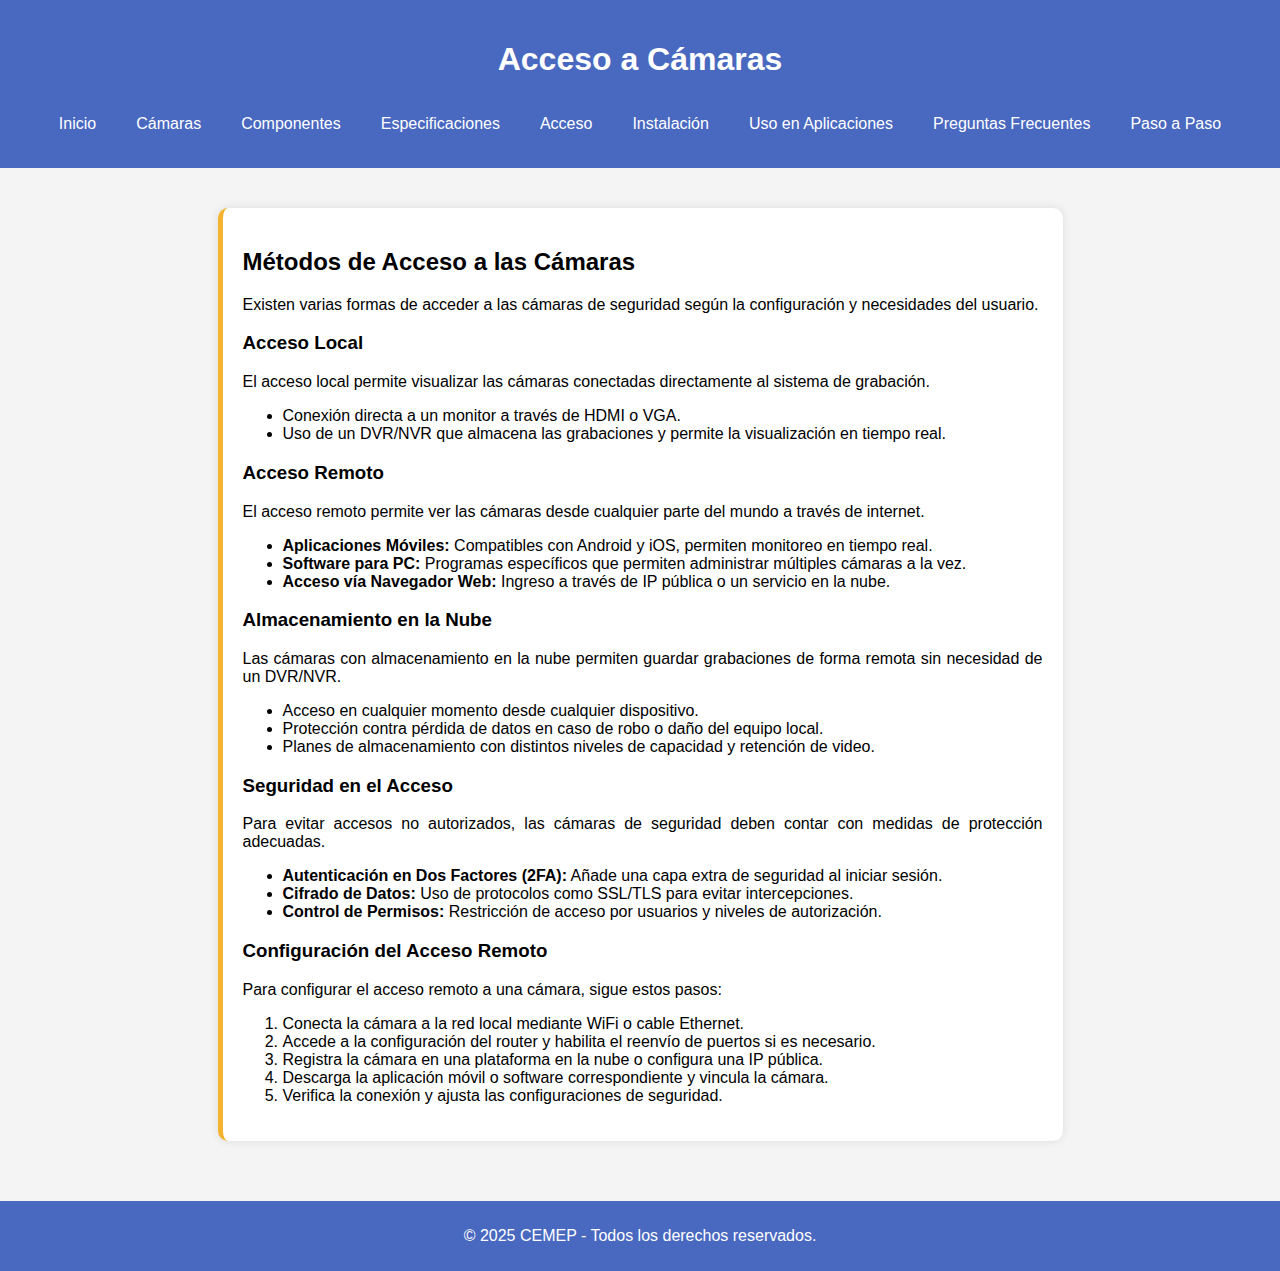
<file: Interfacez/acceso.html>
<!DOCTYPE html>
<html lang="es">
<head>
    <meta charset="UTF-8">
    <meta name="viewport" content="width=device-width, initial-scale=1.0">
    <title>Acceso a Cámaras</title>
    <link rel="stylesheet" href="../estilos/style.css">
    <link rel="stylesheet" href="../estilos/style3.css">
    <script defer src="../script.js"></script>
    <script defer src="../script2.js"></script>
    <link rel="icon" href="https://espamarinilla.gov.co/wp-content/uploads/2020/10/favicon-2020.png" type="image/png">
</head>
<body>
    <header>
        <h1>Acceso a Cámaras</h1>
        <nav>
            <ul>
                <li><a href="../index.html">Inicio</a></li>
                <li><a href="./camaras.html">Cámaras</a></li>
                <li><a href="./componentes.html">Componentes</a></li>
                <li><a href="./especificaciones.html">Especificaciones</a></li>
                <li><a href="./acceso.html">Acceso</a></li>
                <li><a href="./instalacion.html">Instalación</a></li>
                <li><a href="./aplicaciones.html">Uso en Aplicaciones</a></li>
                <li><a href="./faq.html">Preguntas Frecuentes</a></li>
                <li><a href="./paso_a_paso.html">Paso a Paso</a></li>
            </ul>
        </nav>
    </header>
    <main>
        <section class="card">
            <h2>Métodos de Acceso a las Cámaras</h2>
            <p>Existen varias formas de acceder a las cámaras de seguridad según la configuración y necesidades del usuario.</p>
            
            <h3>Acceso Local</h3>
            <p>El acceso local permite visualizar las cámaras conectadas directamente al sistema de grabación.</p>
            <ul>
                <li>Conexión directa a un monitor a través de HDMI o VGA.</li>
                <li>Uso de un DVR/NVR que almacena las grabaciones y permite la visualización en tiempo real.</li>
            </ul>
            
            <h3>Acceso Remoto</h3>
            <p>El acceso remoto permite ver las cámaras desde cualquier parte del mundo a través de internet.</p>
            <ul>
                <li><strong>Aplicaciones Móviles:</strong> Compatibles con Android y iOS, permiten monitoreo en tiempo real.</li>
                <li><strong>Software para PC:</strong> Programas específicos que permiten administrar múltiples cámaras a la vez.</li>
                <li><strong>Acceso vía Navegador Web:</strong> Ingreso a través de IP pública o un servicio en la nube.</li>
            </ul>
            
            <h3>Almacenamiento en la Nube</h3>
            <p>Las cámaras con almacenamiento en la nube permiten guardar grabaciones de forma remota sin necesidad de un DVR/NVR.</p>
            <ul>
                <li>Acceso en cualquier momento desde cualquier dispositivo.</li>
                <li>Protección contra pérdida de datos en caso de robo o daño del equipo local.</li>
                <li>Planes de almacenamiento con distintos niveles de capacidad y retención de video.</li>
            </ul>
            
            <h3>Seguridad en el Acceso</h3>
            <p>Para evitar accesos no autorizados, las cámaras de seguridad deben contar con medidas de protección adecuadas.</p>
            <ul>
                <li><strong>Autenticación en Dos Factores (2FA):</strong> Añade una capa extra de seguridad al iniciar sesión.</li>
                <li><strong>Cifrado de Datos:</strong> Uso de protocolos como SSL/TLS para evitar intercepciones.</li>
                <li><strong>Control de Permisos:</strong> Restricción de acceso por usuarios y niveles de autorización.</li>
            </ul>
            
            <h3>Configuración del Acceso Remoto</h3>
            <p>Para configurar el acceso remoto a una cámara, sigue estos pasos:</p>
            <ol>
                <li>Conecta la cámara a la red local mediante WiFi o cable Ethernet.</li>
                <li>Accede a la configuración del router y habilita el reenvío de puertos si es necesario.</li>
                <li>Registra la cámara en una plataforma en la nube o configura una IP pública.</li>
                <li>Descarga la aplicación móvil o software correspondiente y vincula la cámara.</li>
                <li>Verifica la conexión y ajusta las configuraciones de seguridad.</li>
            </ol>
        </section>
    </main>
     <!-- Sección especial para móviles -->
     <section class="mobile-section">
        ¡Bienvenido a nuestra versión móvil! Explora fácilmente todas las secciones con nuestro menú optimizado.
    </section>
    
    <!-- Botón "Volver arriba" -->
    <button class="back-to-top" onclick="scrollToTop()">⬆</button>
</main>

<footer>
    <p>&copy; 2025 CEMEP - Todos los derechos reservados.</p>
</footer>

<script>
    function scrollToTop() {
        window.scrollTo({ top: 0, behavior: 'smooth' });
    }
</script>
</body>
</html>
</file>
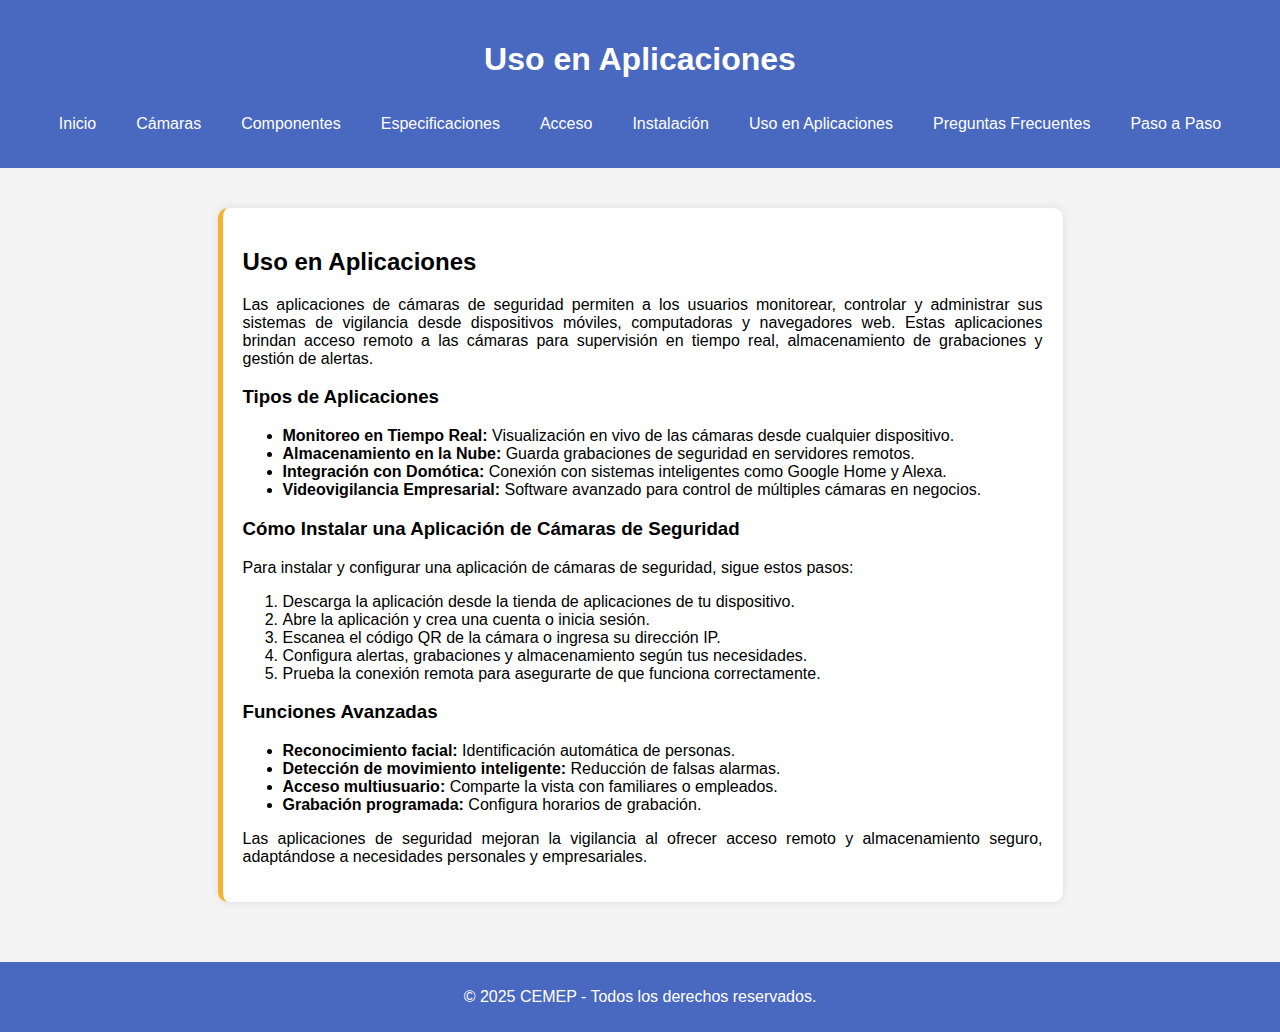
<file: Interfacez/aplicaciones.html>
<!DOCTYPE html>
<html lang="es">
<head>
    <meta charset="UTF-8">
    <meta name="viewport" content="width=device-width, initial-scale=1.0">
    <title>Uso en Aplicaciones</title>
    <link rel="stylesheet" href="../estilos/style.css">
    <link rel="stylesheet" href="../estilos/style3.css">
    <script defer src="../script.js"></script>
    <link rel="icon" href="https://espamarinilla.gov.co/wp-content/uploads/2020/10/favicon-2020.png" type="image/png">
</head>
<body>
    <header>
        <h1>Uso en Aplicaciones</h1>
        <nav>
            <ul>
                <li><a href="../index.html">Inicio</a></li>
                <li><a href="./camaras.html">Cámaras</a></li>
                <li><a href="./componentes.html">Componentes</a></li>
                <li><a href="./especificaciones.html">Especificaciones</a></li>
                <li><a href="./acceso.html">Acceso</a></li>
                <li><a href="./instalacion.html">Instalación</a></li>
                <li><a href="./aplicaciones.html">Uso en Aplicaciones</a></li>
                <li><a href="./faq.html">Preguntas Frecuentes</a></li>
                <li><a href="./paso_a_paso.html">Paso a Paso</a></li>
            </ul>
        </nav>
    </header>
    <main>
        <section class="card">
            <h2>Uso en Aplicaciones</h2>
            <p>Las aplicaciones de cámaras de seguridad permiten a los usuarios monitorear, controlar y administrar sus sistemas de vigilancia desde dispositivos móviles, computadoras y navegadores web. Estas aplicaciones brindan acceso remoto a las cámaras para supervisión en tiempo real, almacenamiento de grabaciones y gestión de alertas.</p>
            
            <h3>Tipos de Aplicaciones</h3>
            <ul>
                <li><strong>Monitoreo en Tiempo Real:</strong> Visualización en vivo de las cámaras desde cualquier dispositivo.</li>
                <li><strong>Almacenamiento en la Nube:</strong> Guarda grabaciones de seguridad en servidores remotos.</li>
                <li><strong>Integración con Domótica:</strong> Conexión con sistemas inteligentes como Google Home y Alexa.</li>
                <li><strong>Videovigilancia Empresarial:</strong> Software avanzado para control de múltiples cámaras en negocios.</li>
            </ul>
            
            <h3>Cómo Instalar una Aplicación de Cámaras de Seguridad</h3>
            <p>Para instalar y configurar una aplicación de cámaras de seguridad, sigue estos pasos:</p>
            <ol>
                <li>Descarga la aplicación desde la tienda de aplicaciones de tu dispositivo.</li>
                <li>Abre la aplicación y crea una cuenta o inicia sesión.</li>
                <li>Escanea el código QR de la cámara o ingresa su dirección IP.</li>
                <li>Configura alertas, grabaciones y almacenamiento según tus necesidades.</li>
                <li>Prueba la conexión remota para asegurarte de que funciona correctamente.</li>
            </ol>
            
            <h3>Funciones Avanzadas</h3>
            <ul>
                <li><strong>Reconocimiento facial:</strong> Identificación automática de personas.</li>
                <li><strong>Detección de movimiento inteligente:</strong> Reducción de falsas alarmas.</li>
                <li><strong>Acceso multiusuario:</strong> Comparte la vista con familiares o empleados.</li>
                <li><strong>Grabación programada:</strong> Configura horarios de grabación.</li>
            </ul>
            
            <p>Las aplicaciones de seguridad mejoran la vigilancia al ofrecer acceso remoto y almacenamiento seguro, adaptándose a necesidades personales y empresariales.</p>
        </section>
    </main>
    <!-- Sección especial para móviles -->
    <section class="mobile-section">
        ¡Bienvenido a nuestra versión móvil! Explora fácilmente todas las secciones con nuestro menú optimizado.
    </section>
    
    <!-- Botón "Volver arriba" -->
    <button class="back-to-top" onclick="scrollToTop()">⬆</button>
</body>
<footer>
    <p>&copy; 2025 CEMEP - Todos los derechos reservados.</p>
</footer>

<script>
    function scrollToTop() {
        window.scrollTo({ top: 0, behavior: 'smooth' });
    }
</script>
</html>
</file>
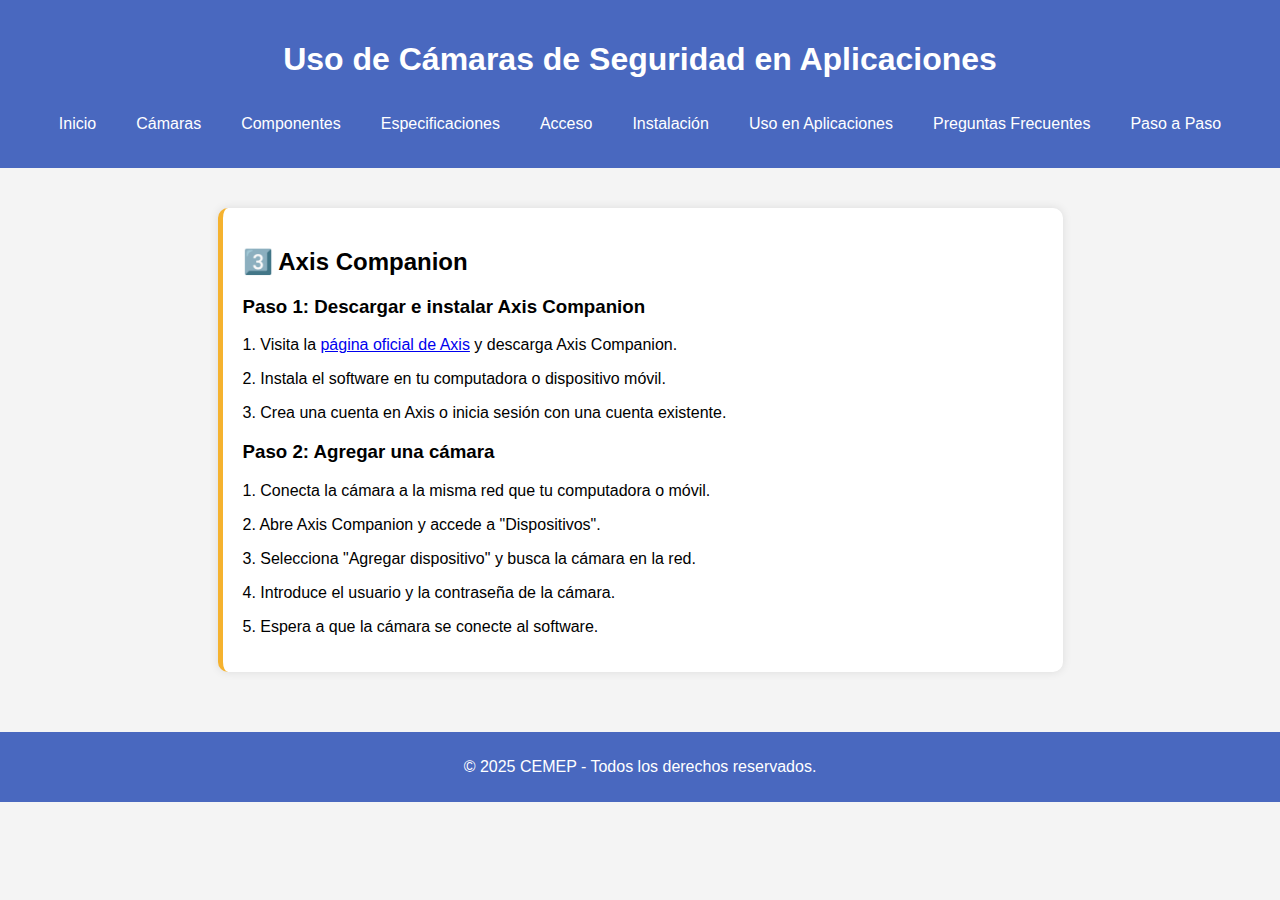
<file: Interfacez/AXIS-companion.html>
<!DOCTYPE html>
<html lang="es">
<head>
    <meta charset="UTF-8">
    <meta name="viewport" content="width=device-width, initial-scale=1.0">
    <title>AXIS-companion</title>
    <link rel="stylesheet" href="../estilos/style.css">
    <link rel="stylesheet" href="../estilos/style3.css">
    <script defer src="../script.js"></script>
    <link rel="icon" href="https://espamarinilla.gov.co/wp-content/uploads/2020/10/favicon-2020.png" type="image/png">
</head>
<body>

    <header>
        <h1>Uso de Cámaras de Seguridad en Aplicaciones</h1>
        <nav>
            <ul>
                <li><a href="../index.html">Inicio</a></li>
                <li><a href="./camaras.html">Cámaras</a></li>
                <li><a href="./componentes.html">Componentes</a></li>
                <li><a href="./especificaciones.html">Especificaciones</a></li>
                <li><a href="./acceso.html">Acceso</a></li>
                <li><a href="./instalacion.html">Instalación</a></li>
                <li><a href="./aplicaciones.html">Uso en Aplicaciones</a></li>
                <li><a href="./faq.html">Preguntas Frecuentes</a></li>
                <li><a href="./paso_a_paso.html">Paso a Paso</a></li>
            </ul>
        </nav>
    </header> 
    
    <main>
        <div class="card">
            <section>
                <h2>3️⃣ Axis Companion</h2>
                <div class="step">
                    <h3>Paso 1: Descargar e instalar Axis Companion</h3>
                    <p>1. Visita la <a href="https://www.axis.com/">página oficial de Axis</a> y descarga Axis Companion.</p>
                    <p>2. Instala el software en tu computadora o dispositivo móvil.</p>
                    <p>3. Crea una cuenta en Axis o inicia sesión con una cuenta existente.</p>
                </div>
                <div class="step">
                    <h3>Paso 2: Agregar una cámara</h3>
                    <p>1. Conecta la cámara a la misma red que tu computadora o móvil.</p>
                    <p>2. Abre Axis Companion y accede a "Dispositivos".</p>
                    <p>3. Selecciona "Agregar dispositivo" y busca la cámara en la red.</p>
                    <p>4. Introduce el usuario y la contraseña de la cámara.</p>
                    <p>5. Espera a que la cámara se conecte al software.</p>
                </div>
        </main> 
    </section>  
     <!-- Sección especial para móviles -->
     <section class="mobile-section">
        📱 ¡Bienvenido a nuestra versión móvil! Explora fácilmente todas las secciones con nuestro menú optimizado.
    </section>
    
    <!-- Botón "Volver arriba" -->
    <button class="back-to-top" onclick="scrollToTop()">⬆</button>
</main>

<footer>
    <p>&copy; 2025 CEMEP - Todos los derechos reservados.</p>
</footer>

<script>
    function scrollToTop() {
        window.scrollTo({ top: 0, behavior: 'smooth' });
    }
</script>
</body>
</html>
</file>
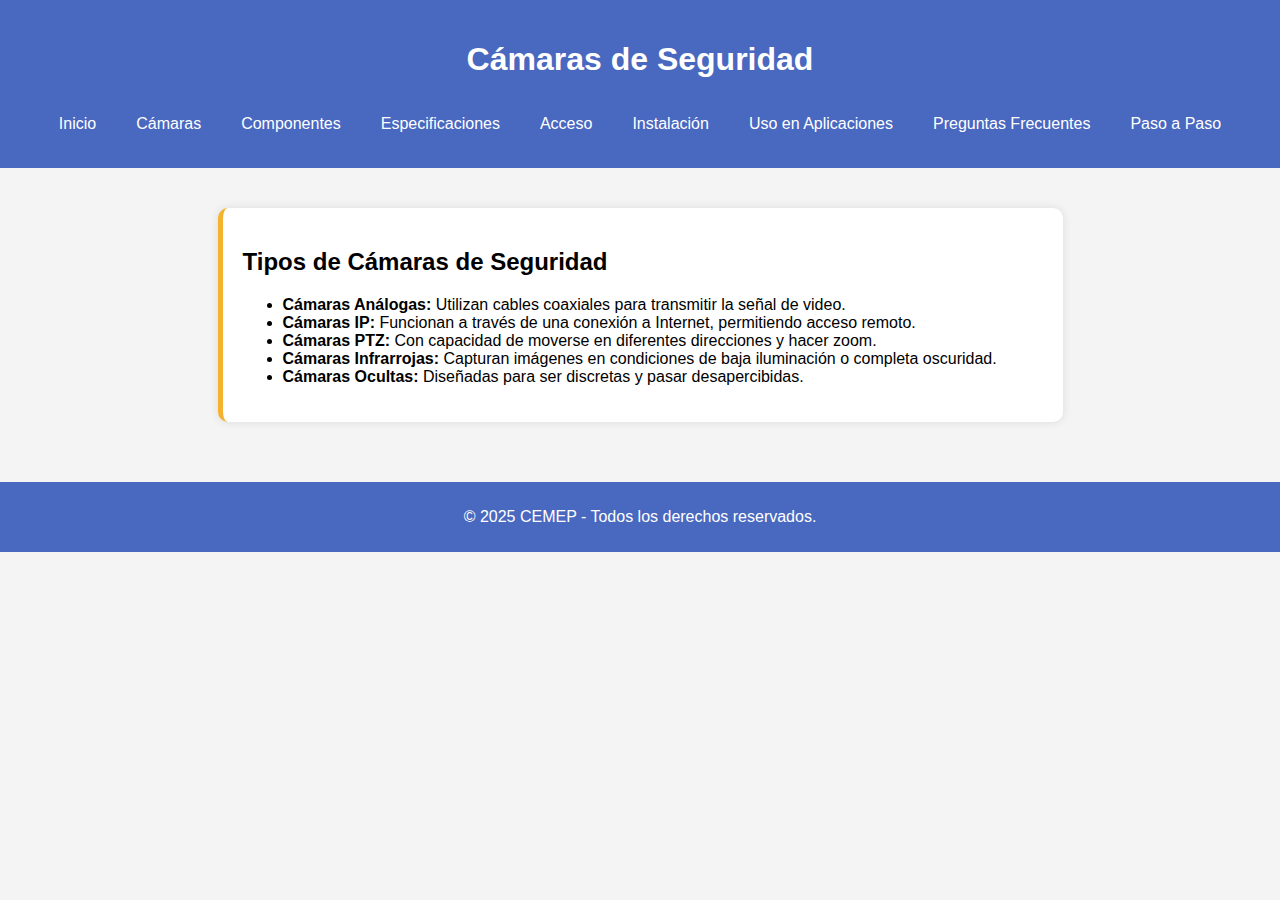
<file: Interfacez/camaras.html>
<!DOCTYPE html>
<html lang="es">
<head>
    <meta charset="UTF-8">
    <meta name="viewport" content="width=device-width, initial-scale=1.0">
    <title>Cámaras de Seguridad</title>
    <link rel="stylesheet" href="../estilos/style.css">
    <link rel="stylesheet" href="../estilos/style3.css">
    <script defer src="../script.js"></script>
    <link rel="icon" href="https://espamarinilla.gov.co/wp-content/uploads/2020/10/favicon-2020.png" type="image/png">
</head>
<body>
    <header>
        <h1>Cámaras de Seguridad</h1>
        <nav>
            <ul>
                <li><a href="../index.html">Inicio</a></li>
                <li><a href="./camaras.html">Cámaras</a></li>
                <li><a href="./componentes.html">Componentes</a></li>
                <li><a href="./especificaciones.html">Especificaciones</a></li>
                <li><a href="./acceso.html">Acceso</a></li>
                <li><a href="./instalacion.html">Instalación</a></li>
                <li><a href="./aplicaciones.html">Uso en Aplicaciones</a></li>
                <li><a href="./faq.html">Preguntas Frecuentes</a></li>
                <li><a href="./paso_a_paso.html">Paso a Paso</a></li>
            </ul>
        </nav>
    </header>
    <main>
        <section class="card">
            <h2>Tipos de Cámaras de Seguridad</h2>
            <ul>
                <li><strong>Cámaras Análogas:</strong> Utilizan cables coaxiales para transmitir la señal de video.</li>
                <li><strong>Cámaras IP:</strong> Funcionan a través de una conexión a Internet, permitiendo acceso remoto.</li>
                <li><strong>Cámaras PTZ:</strong> Con capacidad de moverse en diferentes direcciones y hacer zoom.</li>
                <li><strong>Cámaras Infrarrojas:</strong> Capturan imágenes en condiciones de baja iluminación o completa oscuridad.</li>
                <li><strong>Cámaras Ocultas:</strong> Diseñadas para ser discretas y pasar desapercibidas.</li>
            </ul>
        </section>
    </main>
   <!-- Sección especial para móviles -->
   <section class="mobile-section">
    📱 ¡Bienvenido a nuestra versión móvil! Explora fácilmente todas las secciones con nuestro menú optimizado.
</section>

<!-- Botón "Volver arriba" -->
<button class="back-to-top" onclick="scrollToTop()">⬆</button>

<footer>
<p>&copy; 2025 CEMEP - Todos los derechos reservados.</p>
</footer>

<script>
function scrollToTop() {
    window.scrollTo({ top: 0, behavior: 'smooth' });
}
</script>
</body>
</html>
</file>
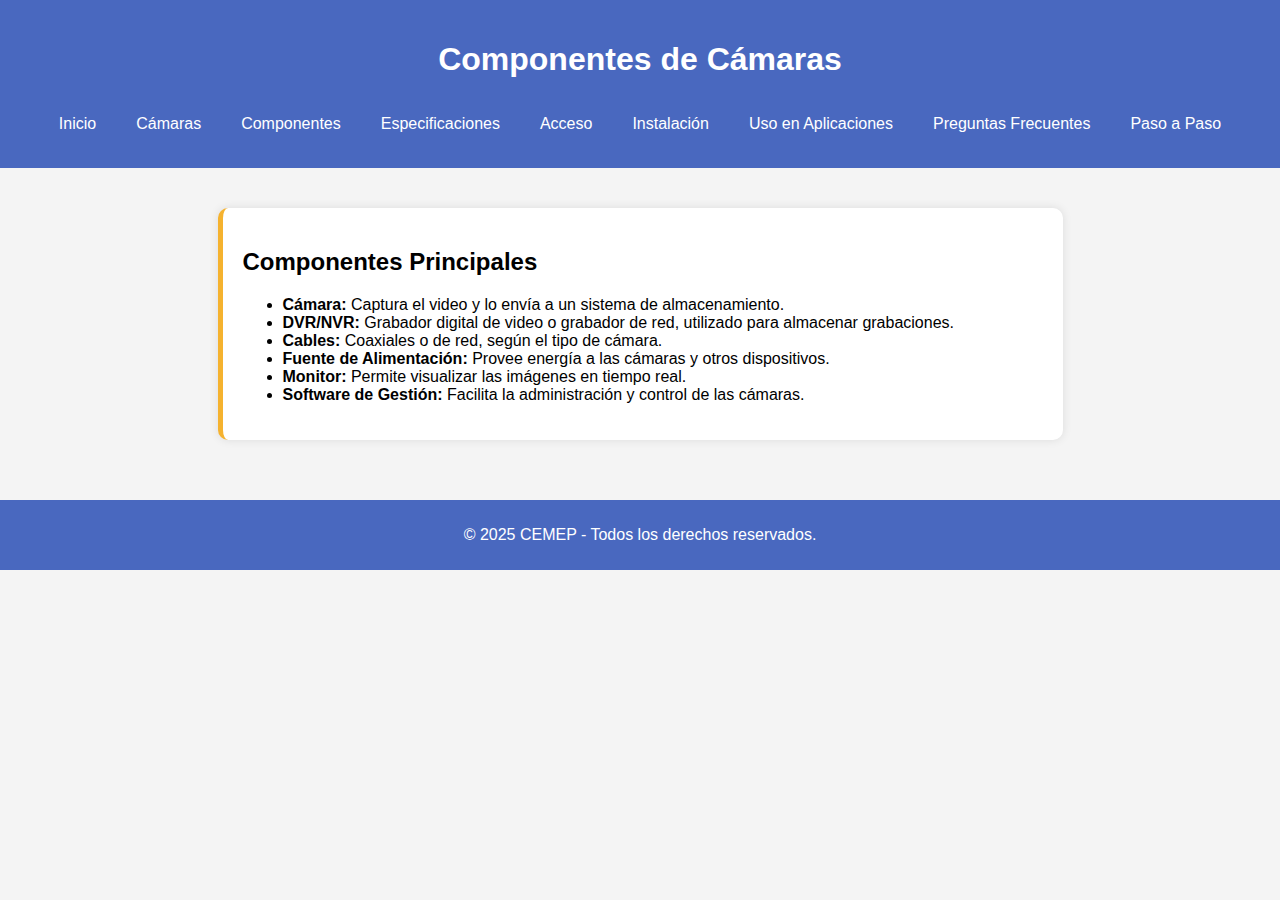
<file: Interfacez/componentes.html>
<!DOCTYPE html>
<html lang="es">
<head>
    <meta charset="UTF-8">
    <meta name="viewport" content="width=device-width, initial-scale=1.0">
    <title>Componentes de Cámaras</title>
    <link rel="stylesheet" href="../estilos/style.css">
    <link rel="stylesheet" href="../estilos/style3.css">
    <script defer src="../script.js"></script>
    <script defer src="../script2.js"></script>
    <link rel="icon" href="https://espamarinilla.gov.co/wp-content/uploads/2020/10/favicon-2020.png" type="image/png">
</head>
<body>
    <header>
        <h1>Componentes de Cámaras</h1>
        <nav>
            <ul>
                <li><a href="../index.html">Inicio</a></li>
                <li><a href="./camaras.html">Cámaras</a></li>
                <li><a href="./componentes.html">Componentes</a></li>
                <li><a href="./especificaciones.html">Especificaciones</a></li>
                <li><a href="./acceso.html">Acceso</a></li>
                <li><a href="./instalacion.html">Instalación</a></li>
                <li><a href="./aplicaciones.html">Uso en Aplicaciones</a></li>
                <li><a href="./faq.html">Preguntas Frecuentes</a></li>
                <li><a href="./paso_a_paso.html">Paso a Paso</a></li>
            </ul>
        </nav>
    </header>
    <main>
        <section class="card">
            <h2>Componentes Principales</h2>
            <ul>
                <li><strong>Cámara:</strong> Captura el video y lo envía a un sistema de almacenamiento.</li>
                <li><strong>DVR/NVR:</strong> Grabador digital de video o grabador de red, utilizado para almacenar grabaciones.</li>
                <li><strong>Cables:</strong> Coaxiales o de red, según el tipo de cámara.</li>
                <li><strong>Fuente de Alimentación:</strong> Provee energía a las cámaras y otros dispositivos.</li>
                <li><strong>Monitor:</strong> Permite visualizar las imágenes en tiempo real.</li>
                <li><strong>Software de Gestión:</strong> Facilita la administración y control de las cámaras.</li>
            </ul>
        </section>
    </main>
     <!-- Sección especial para móviles -->
     <section class="mobile-section">
        ¡Bienvenido a nuestra versión móvil! Explora fácilmente todas las secciones con nuestro menú optimizado.
    </section>
    
    <!-- Botón "Volver arriba" -->
    <button class="back-to-top" onclick="scrollToTop()">⬆</button>
</main>

<footer>
    <p>&copy; 2025 CEMEP - Todos los derechos reservados.</p>
</footer>

<script>
    function scrollToTop() {
        window.scrollTo({ top: 0, behavior: 'smooth' });
    }
</script>
</body>
</html>
</file>
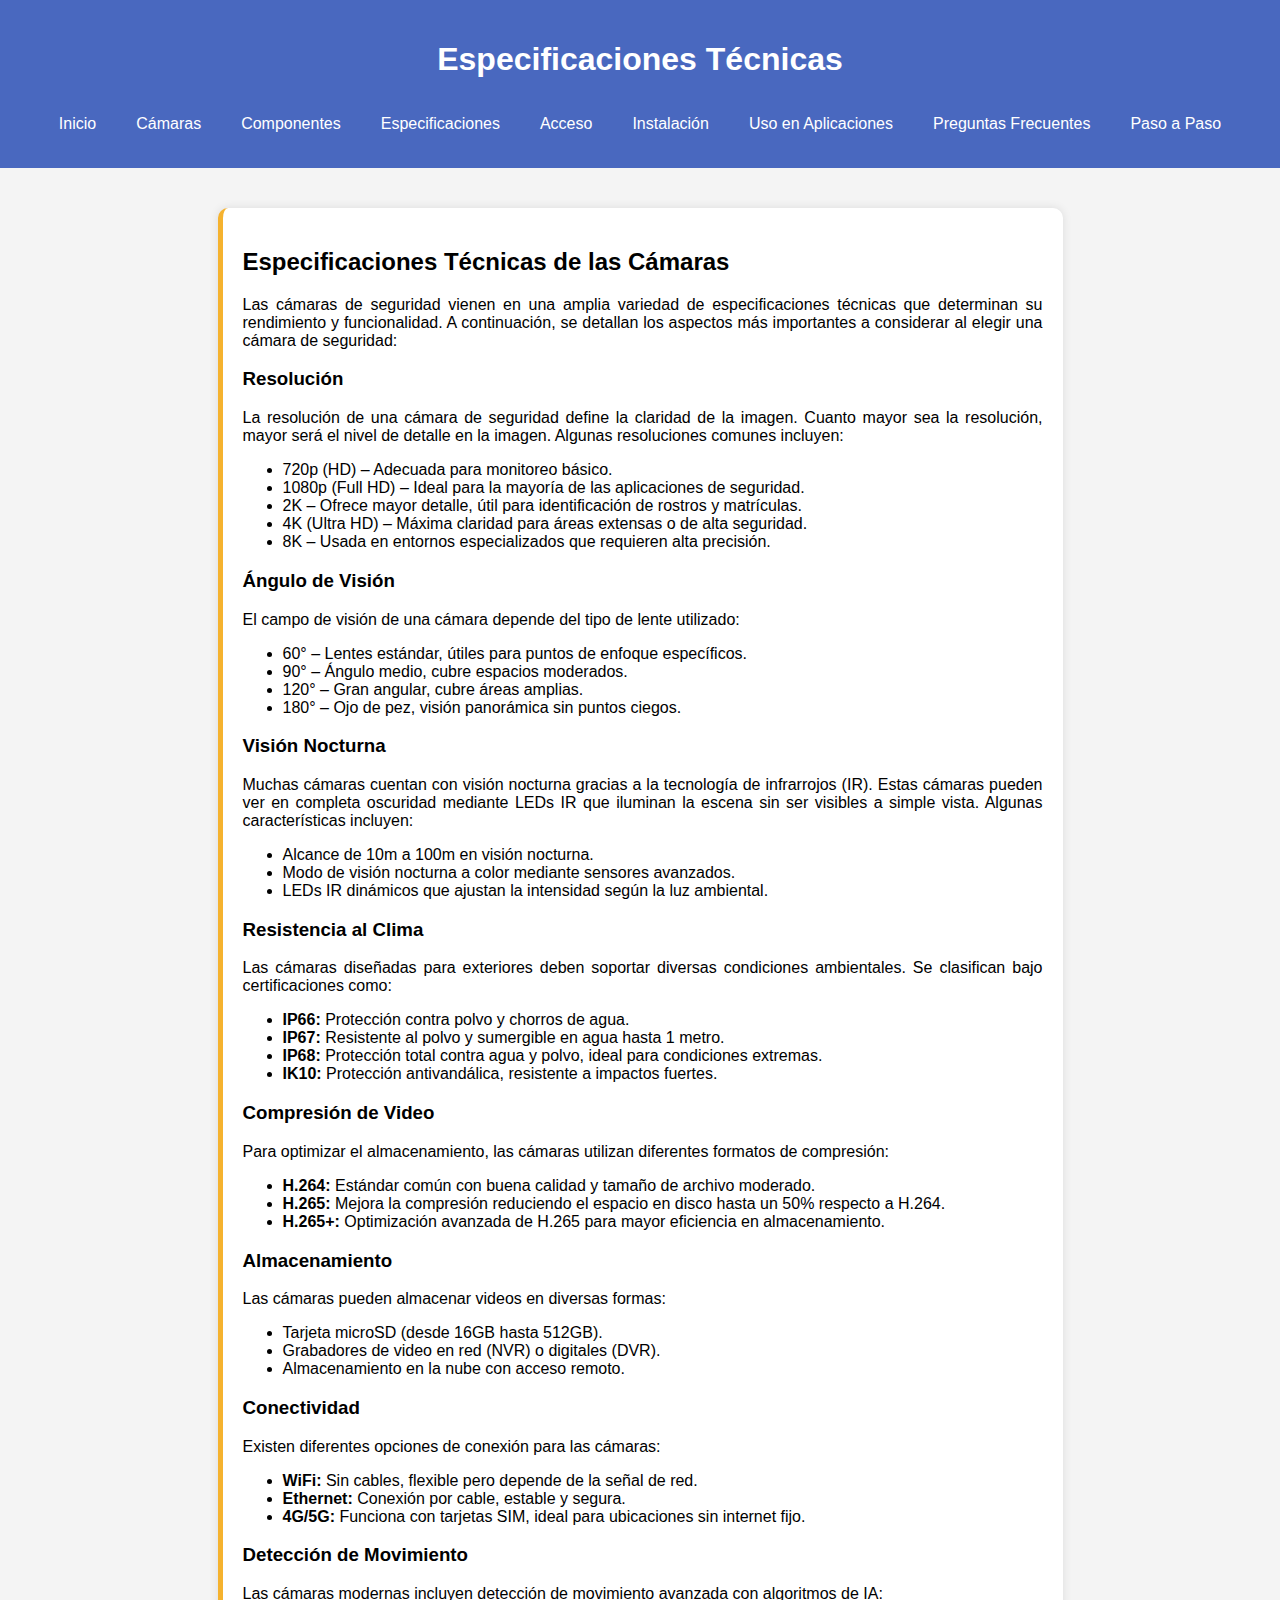
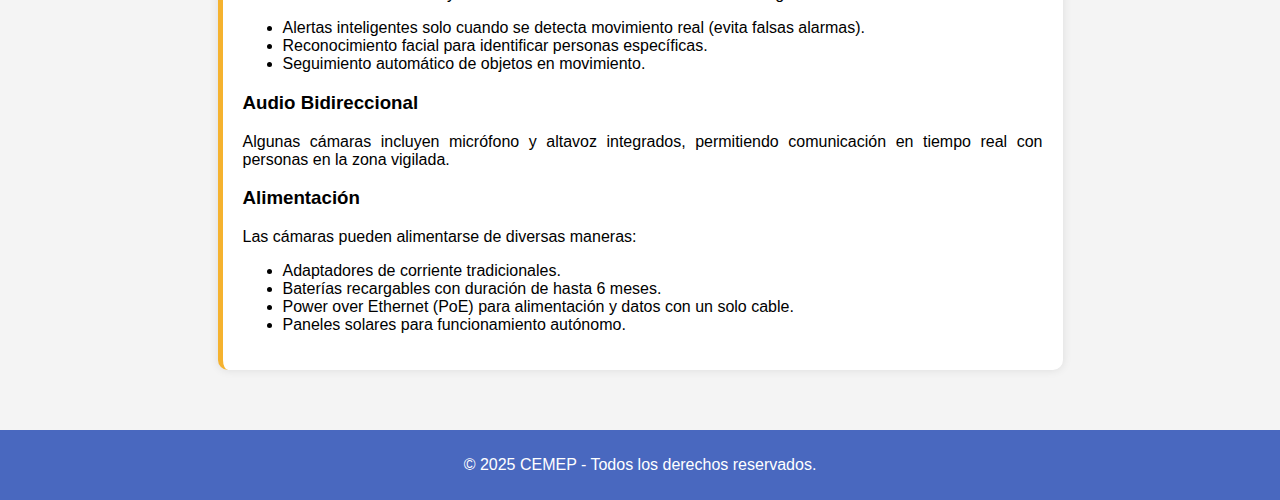
<file: Interfacez/especificaciones.html>
<!DOCTYPE html>
<html lang="es">
<head>
    <meta charset="UTF-8">
    <meta name="viewport" content="width=device-width, initial-scale=1.0">
    <title>Especificaciones Técnicas</title>
    <link rel="stylesheet" href="../estilos/style.css">
    <link rel="stylesheet" href="../estilos/style3.css">
    <script defer src="../script.js"></script>
    <script defer src="../script2.js"></script>
    <link rel="icon" href="https://espamarinilla.gov.co/wp-content/uploads/2020/10/favicon-2020.png" type="image/png">
</head>
<body>
    <header>
        <h1>Especificaciones Técnicas</h1>
        <nav>
            <ul>
                <li><a href="../index.html">Inicio</a></li>
                <li><a href="./camaras.html">Cámaras</a></li>
                <li><a href="./componentes.html">Componentes</a></li>
                <li><a href="./especificaciones.html">Especificaciones</a></li>
                <li><a href="./acceso.html">Acceso</a></li>
                <li><a href="./instalacion.html">Instalación</a></li>
                <li><a href="./aplicaciones.html">Uso en Aplicaciones</a></li>
                <li><a href="./faq.html">Preguntas Frecuentes</a></li>
                <li><a href="./paso_a_paso.html">Paso a Paso</a></li>
            </ul>
        </nav>
    </header>
    <main>
        <section class="card">
            <h2>Especificaciones Técnicas de las Cámaras</h2>
            <p>Las cámaras de seguridad vienen en una amplia variedad de especificaciones técnicas que determinan su rendimiento y funcionalidad. A continuación, se detallan los aspectos más importantes a considerar al elegir una cámara de seguridad:</p>
            
            <h3>Resolución</h3>
            <p>La resolución de una cámara de seguridad define la claridad de la imagen. Cuanto mayor sea la resolución, mayor será el nivel de detalle en la imagen. Algunas resoluciones comunes incluyen:</p>
            <ul>
                <li>720p (HD) – Adecuada para monitoreo básico.</li>
                <li>1080p (Full HD) – Ideal para la mayoría de las aplicaciones de seguridad.</li>
                <li>2K – Ofrece mayor detalle, útil para identificación de rostros y matrículas.</li>
                <li>4K (Ultra HD) – Máxima claridad para áreas extensas o de alta seguridad.</li>
                <li>8K – Usada en entornos especializados que requieren alta precisión.</li>
            </ul>
            
            <h3>Ángulo de Visión</h3>
            <p>El campo de visión de una cámara depende del tipo de lente utilizado:</p>
            <ul>
                <li>60° – Lentes estándar, útiles para puntos de enfoque específicos.</li>
                <li>90° – Ángulo medio, cubre espacios moderados.</li>
                <li>120° – Gran angular, cubre áreas amplias.</li>
                <li>180° – Ojo de pez, visión panorámica sin puntos ciegos.</li>
            </ul>
            
            <h3>Visión Nocturna</h3>
            <p>Muchas cámaras cuentan con visión nocturna gracias a la tecnología de infrarrojos (IR). Estas cámaras pueden ver en completa oscuridad mediante LEDs IR que iluminan la escena sin ser visibles a simple vista. Algunas características incluyen:</p>
            <ul>
                <li>Alcance de 10m a 100m en visión nocturna.</li>
                <li>Modo de visión nocturna a color mediante sensores avanzados.</li>
                <li>LEDs IR dinámicos que ajustan la intensidad según la luz ambiental.</li>
            </ul>
            
            <h3>Resistencia al Clima</h3>
            <p>Las cámaras diseñadas para exteriores deben soportar diversas condiciones ambientales. Se clasifican bajo certificaciones como:</p>
            <ul>
                <li><strong>IP66:</strong> Protección contra polvo y chorros de agua.</li>
                <li><strong>IP67:</strong> Resistente al polvo y sumergible en agua hasta 1 metro.</li>
                <li><strong>IP68:</strong> Protección total contra agua y polvo, ideal para condiciones extremas.</li>
                <li><strong>IK10:</strong> Protección antivandálica, resistente a impactos fuertes.</li>
            </ul>
            
            <h3>Compresión de Video</h3>
            <p>Para optimizar el almacenamiento, las cámaras utilizan diferentes formatos de compresión:</p>
            <ul>
                <li><strong>H.264:</strong> Estándar común con buena calidad y tamaño de archivo moderado.</li>
                <li><strong>H.265:</strong> Mejora la compresión reduciendo el espacio en disco hasta un 50% respecto a H.264.</li>
                <li><strong>H.265+:</strong> Optimización avanzada de H.265 para mayor eficiencia en almacenamiento.</li>
            </ul>
            
            <h3>Almacenamiento</h3>
            <p>Las cámaras pueden almacenar videos en diversas formas:</p>
            <ul>
                <li>Tarjeta microSD (desde 16GB hasta 512GB).</li>
                <li>Grabadores de video en red (NVR) o digitales (DVR).</li>
                <li>Almacenamiento en la nube con acceso remoto.</li>
            </ul>
            
            <h3>Conectividad</h3>
            <p>Existen diferentes opciones de conexión para las cámaras:</p>
            <ul>
                <li><strong>WiFi:</strong> Sin cables, flexible pero depende de la señal de red.</li>
                <li><strong>Ethernet:</strong> Conexión por cable, estable y segura.</li>
                <li><strong>4G/5G:</strong> Funciona con tarjetas SIM, ideal para ubicaciones sin internet fijo.</li>
            </ul>
            
            <h3>Detección de Movimiento</h3>
            <p>Las cámaras modernas incluyen detección de movimiento avanzada con algoritmos de IA:</p>
            <ul>
                <li>Alertas inteligentes solo cuando se detecta movimiento real (evita falsas alarmas).</li>
                <li>Reconocimiento facial para identificar personas específicas.</li>
                <li>Seguimiento automático de objetos en movimiento.</li>
            </ul>
            
            <h3>Audio Bidireccional</h3>
            <p>Algunas cámaras incluyen micrófono y altavoz integrados, permitiendo comunicación en tiempo real con personas en la zona vigilada.</p>
            
            <h3>Alimentación</h3>
            <p>Las cámaras pueden alimentarse de diversas maneras:</p>
            <ul>
                <li>Adaptadores de corriente tradicionales.</li>
                <li>Baterías recargables con duración de hasta 6 meses.</li>
                <li>Power over Ethernet (PoE) para alimentación y datos con un solo cable.</li>
                <li>Paneles solares para funcionamiento autónomo.</li>
            </ul>
        </section>
    </main>
     <!-- Sección especial para móviles -->
     <section class="mobile-section">
        ¡Bienvenido a nuestra versión móvil! Explora fácilmente todas las secciones con nuestro menú optimizado.
    </section>
    
    <!-- Botón "Volver arriba" -->
    <button class="back-to-top" onclick="scrollToTop()">⬆</button>
</main>

<footer>
    <p>&copy; 2025 CEMEP - Todos los derechos reservados.</p>
</footer>

<script>
    function scrollToTop() {
        window.scrollTo({ top: 0, behavior: 'smooth' });
    }
</script>
</body>
</html>
</file>
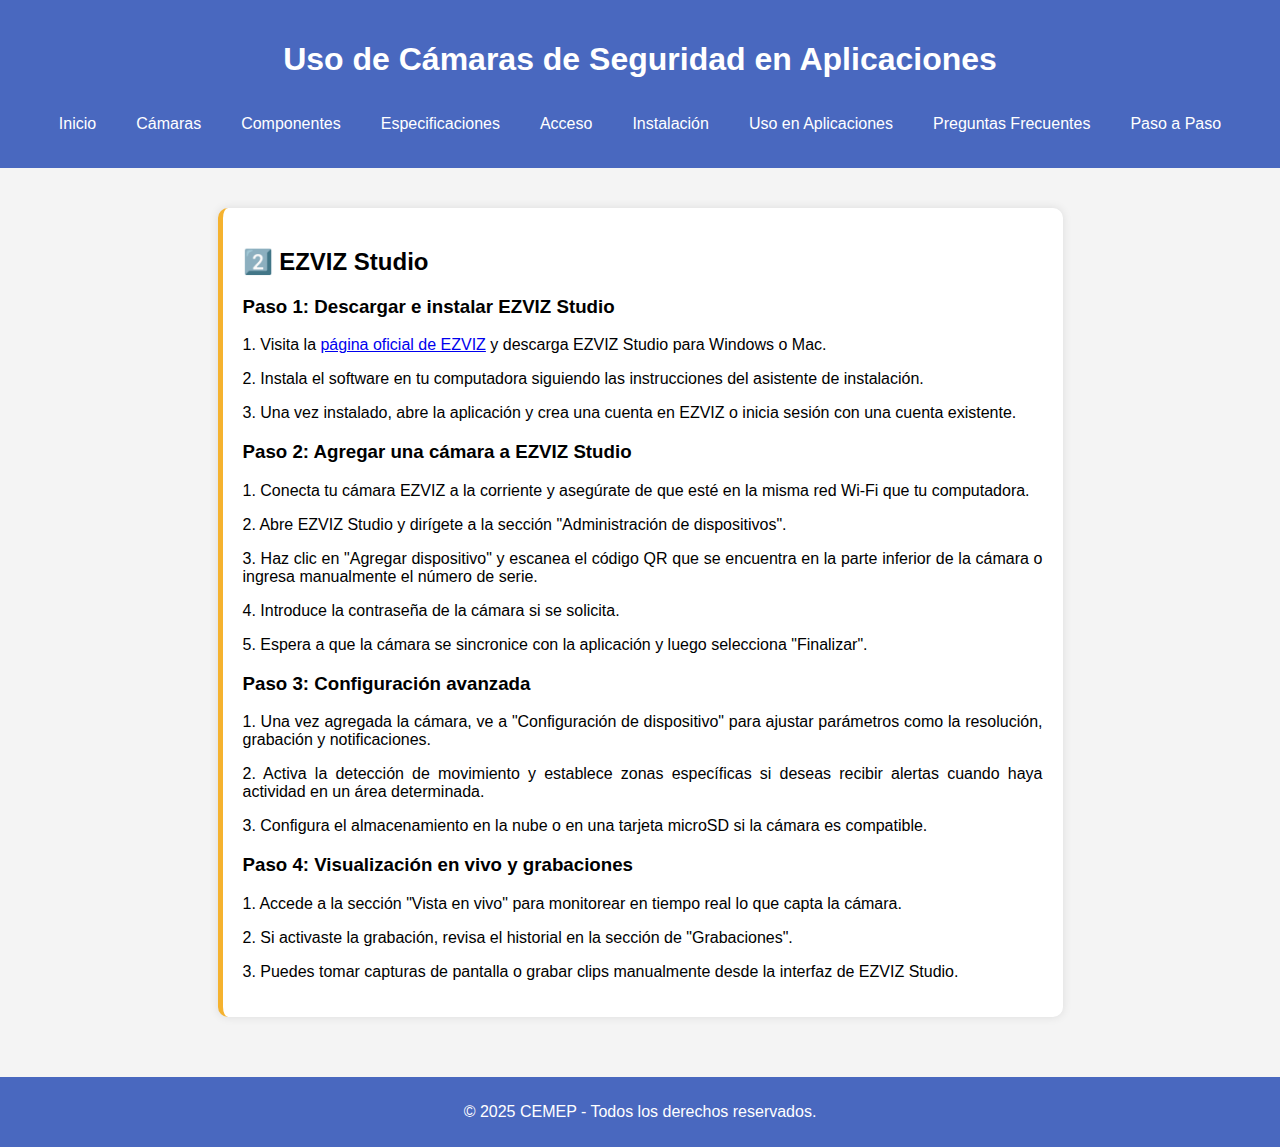
<file: Interfacez/EZVIZ.html>
<!DOCTYPE html>
<html lang="es">
<head>
    <meta charset="UTF-8">
    <meta name="viewport" content="width=device-width, initial-scale=1.0">
    <title>EZVIZ</title>
    <link rel="stylesheet" href="../estilos/style.css">
    <link rel="stylesheet" href="../estilos/style3.css">
    <script defer src="../script.js"></script>
    <link rel="icon" href="https://espamarinilla.gov.co/wp-content/uploads/2020/10/favicon-2020.png" type="image/png">
</head>
<body>

    <header>
        <h1>Uso de Cámaras de Seguridad en Aplicaciones</h1>
        <nav>
            <ul>
                <li><a href="../index.html">Inicio</a></li>
                <li><a href="./camaras.html">Cámaras</a></li>
                <li><a href="./componentes.html">Componentes</a></li>
                <li><a href="./especificaciones.html">Especificaciones</a></li>
                <li><a href="./acceso.html">Acceso</a></li>
                <li><a href="./instalacion.html">Instalación</a></li>
                <li><a href="./aplicaciones.html">Uso en Aplicaciones</a></li>
                <li><a href="./faq.html">Preguntas Frecuentes</a></li>
                <li><a href="./paso_a_paso.html">Paso a Paso</a></li>
            </ul>
        </nav>
    </header>   
   
    <main>
        <div class="card">
            <section>
                <div class="container">
                    <h2>2️⃣ EZVIZ Studio</h2>
                    <div class="step">
                        <h3>Paso 1: Descargar e instalar EZVIZ Studio</h3>
                        <p>1. Visita la <a href="https://www.ezvizlife.com/">página oficial de EZVIZ</a> y descarga EZVIZ Studio para Windows o Mac.</p>
                        <p>2. Instala el software en tu computadora siguiendo las instrucciones del asistente de instalación.</p>
                        <p>3. Una vez instalado, abre la aplicación y crea una cuenta en EZVIZ o inicia sesión con una cuenta existente.</p>
                    </div>
                    <div class="step">
                        <h3>Paso 2: Agregar una cámara a EZVIZ Studio</h3>
                        <p>1. Conecta tu cámara EZVIZ a la corriente y asegúrate de que esté en la misma red Wi-Fi que tu computadora.</p>
                        <p>2. Abre EZVIZ Studio y dirígete a la sección "Administración de dispositivos".</p>
                        <p>3. Haz clic en "Agregar dispositivo" y escanea el código QR que se encuentra en la parte inferior de la cámara o ingresa manualmente el número de serie.</p>
                        <p>4. Introduce la contraseña de la cámara si se solicita.</p>
                        <p>5. Espera a que la cámara se sincronice con la aplicación y luego selecciona "Finalizar".</p>
                    </div>
                    <div class="step">
                        <h3>Paso 3: Configuración avanzada</h3>
                        <p>1. Una vez agregada la cámara, ve a "Configuración de dispositivo" para ajustar parámetros como la resolución, grabación y notificaciones.</p>
                        <p>2. Activa la detección de movimiento y establece zonas específicas si deseas recibir alertas cuando haya actividad en un área determinada.</p>
                        <p>3. Configura el almacenamiento en la nube o en una tarjeta microSD si la cámara es compatible.</p>
                    </div>
                    <div class="step">
                        <h3>Paso 4: Visualización en vivo y grabaciones</h3>
                        <p>1. Accede a la sección "Vista en vivo" para monitorear en tiempo real lo que capta la cámara.</p>
                        <p>2. Si activaste la grabación, revisa el historial en la sección de "Grabaciones".</p>
                        <p>3. Puedes tomar capturas de pantalla o grabar clips manualmente desde la interfaz de EZVIZ Studio.</p>
                    </div>
        </main> 
    </section>  
     <!-- Sección especial para móviles -->
     <section class="mobile-section">
        📱 ¡Bienvenido a nuestra versión móvil! Explora fácilmente todas las secciones con nuestro menú optimizado.
    </section>
    
    <!-- Botón "Volver arriba" -->
    <button class="back-to-top" onclick="scrollToTop()">⬆</button>
</main>

<footer>
    <p>&copy; 2025 CEMEP - Todos los derechos reservados.</p>
</footer>

<script>
    function scrollToTop() {
        window.scrollTo({ top: 0, behavior: 'smooth' });
    }
</script>
</body>
</html>
</file>
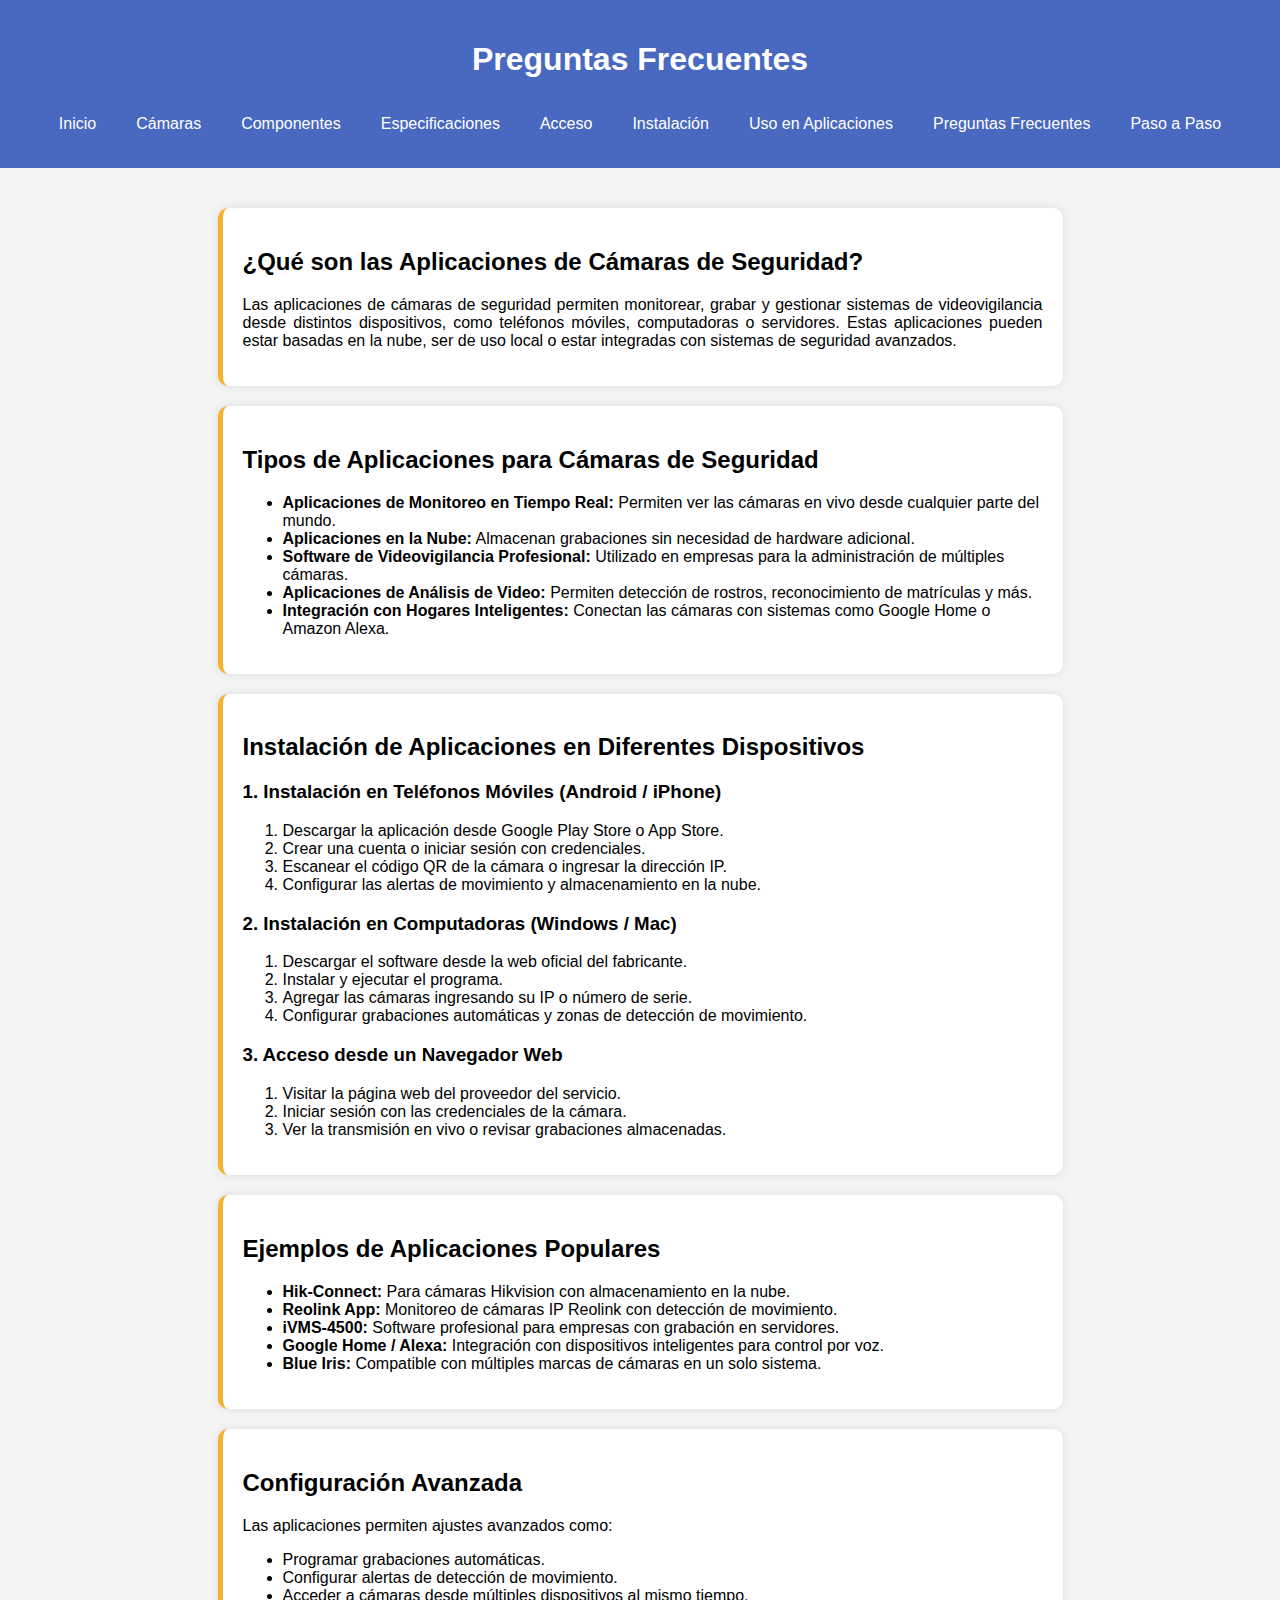
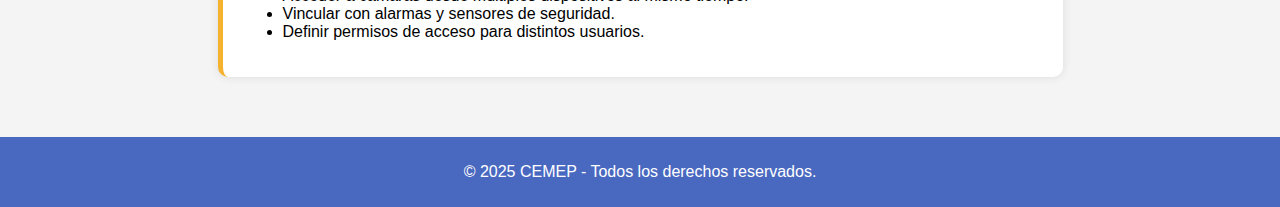
<file: Interfacez/faq.html>
<!DOCTYPE html>
<html lang="es">
<head>
    <meta charset="UTF-8">
    <meta name="viewport" content="width=device-width, initial-scale=1.0">
    <title>Preguntas Frecuentes</title>
    <link rel="stylesheet" href="../estilos/style.css">
    <link rel="stylesheet" href="../estilos/style3.css">
    <script defer src="../script.js"></script>
    <script defer src="../script2.js"></script>
    <link rel="icon" href="https://espamarinilla.gov.co/wp-content/uploads/2020/10/favicon-2020.png" type="image/png">
</head>
<body>
    <header>
        <h1>Preguntas Frecuentes</h1>
        <nav>
            <ul>
                <li><a href="../index.html">Inicio</a></li>
                <li><a href="./camaras.html">Cámaras</a></li>
                <li><a href="./componentes.html">Componentes</a></li>
                <li><a href="./especificaciones.html">Especificaciones</a></li>
                <li><a href="./acceso.html">Acceso</a></li>
                <li><a href="./instalacion.html">Instalación</a></li>
                <li><a href="./aplicaciones.html">Uso en Aplicaciones</a></li>
                <li><a href="./faq.html">Preguntas Frecuentes</a></li>
                <li><a href="./paso_a_paso.html">Paso a Paso</a></li>
            </ul>
        </nav>
    </header>
    
    <main>
        <section class="card">
            <h2>¿Qué son las Aplicaciones de Cámaras de Seguridad?</h2>
            <p>Las aplicaciones de cámaras de seguridad permiten monitorear, grabar y gestionar sistemas de videovigilancia desde distintos dispositivos, como teléfonos móviles, computadoras o servidores. Estas aplicaciones pueden estar basadas en la nube, ser de uso local o estar integradas con sistemas de seguridad avanzados.</p>
        </section>

        <section class="card">
            <h2>Tipos de Aplicaciones para Cámaras de Seguridad</h2>
            <ul>
                <li><strong>Aplicaciones de Monitoreo en Tiempo Real:</strong> Permiten ver las cámaras en vivo desde cualquier parte del mundo.</li>
                <li><strong>Aplicaciones en la Nube:</strong> Almacenan grabaciones sin necesidad de hardware adicional.</li>
                <li><strong>Software de Videovigilancia Profesional:</strong> Utilizado en empresas para la administración de múltiples cámaras.</li>
                <li><strong>Aplicaciones de Análisis de Video:</strong> Permiten detección de rostros, reconocimiento de matrículas y más.</li>
                <li><strong>Integración con Hogares Inteligentes:</strong> Conectan las cámaras con sistemas como Google Home o Amazon Alexa.</li>
            </ul>
        </section>

        <section class="card">
            <h2>Instalación de Aplicaciones en Diferentes Dispositivos</h2>
            <h3>1. Instalación en Teléfonos Móviles (Android / iPhone)</h3>
            <ol>
                <li>Descargar la aplicación desde Google Play Store o App Store.</li>
                <li>Crear una cuenta o iniciar sesión con credenciales.</li>
                <li>Escanear el código QR de la cámara o ingresar la dirección IP.</li>
                <li>Configurar las alertas de movimiento y almacenamiento en la nube.</li>
            </ol>

            <h3>2. Instalación en Computadoras (Windows / Mac)</h3>
            <ol>
                <li>Descargar el software desde la web oficial del fabricante.</li>
                <li>Instalar y ejecutar el programa.</li>
                <li>Agregar las cámaras ingresando su IP o número de serie.</li>
                <li>Configurar grabaciones automáticas y zonas de detección de movimiento.</li>
            </ol>

            <h3>3. Acceso desde un Navegador Web</h3>
            <ol>
                <li>Visitar la página web del proveedor del servicio.</li>
                <li>Iniciar sesión con las credenciales de la cámara.</li>
                <li>Ver la transmisión en vivo o revisar grabaciones almacenadas.</li>
            </ol>
        </section>

        <section class="card">
            <h2>Ejemplos de Aplicaciones Populares</h2>
            <ul>
                <li><strong>Hik-Connect:</strong> Para cámaras Hikvision con almacenamiento en la nube.</li>
                <li><strong>Reolink App:</strong> Monitoreo de cámaras IP Reolink con detección de movimiento.</li>
                <li><strong>iVMS-4500:</strong> Software profesional para empresas con grabación en servidores.</li>
                <li><strong>Google Home / Alexa:</strong> Integración con dispositivos inteligentes para control por voz.</li>
                <li><strong>Blue Iris:</strong> Compatible con múltiples marcas de cámaras en un solo sistema.</li>
            </ul>
        </section>

        <section class="card">
            <h2>Configuración Avanzada</h2>
            <p>Las aplicaciones permiten ajustes avanzados como:</p>
            <ul>
                <li>Programar grabaciones automáticas.</li>
                <li>Configurar alertas de detección de movimiento.</li>
                <li>Acceder a cámaras desde múltiples dispositivos al mismo tiempo.</li>
                <li>Vincular con alarmas y sensores de seguridad.</li>
                <li>Definir permisos de acceso para distintos usuarios.</li>
            </ul>
        </section>
    </main>

   <!-- Sección especial para móviles -->
   <section class="mobile-section">
    📱 ¡Bienvenido a nuestra versión móvil! Explora fácilmente todas las secciones con nuestro menú optimizado.
</section>

<!-- Botón "Volver arriba" -->
<button class="back-to-top" onclick="scrollToTop()">⬆</button>

<footer>
<p>&copy; 2025 CEMEP - Todos los derechos reservados.</p>
</footer>

<script>
function scrollToTop() {
    window.scrollTo({ top: 0, behavior: 'smooth' });
}
</script>
</body>
</html>
</file>
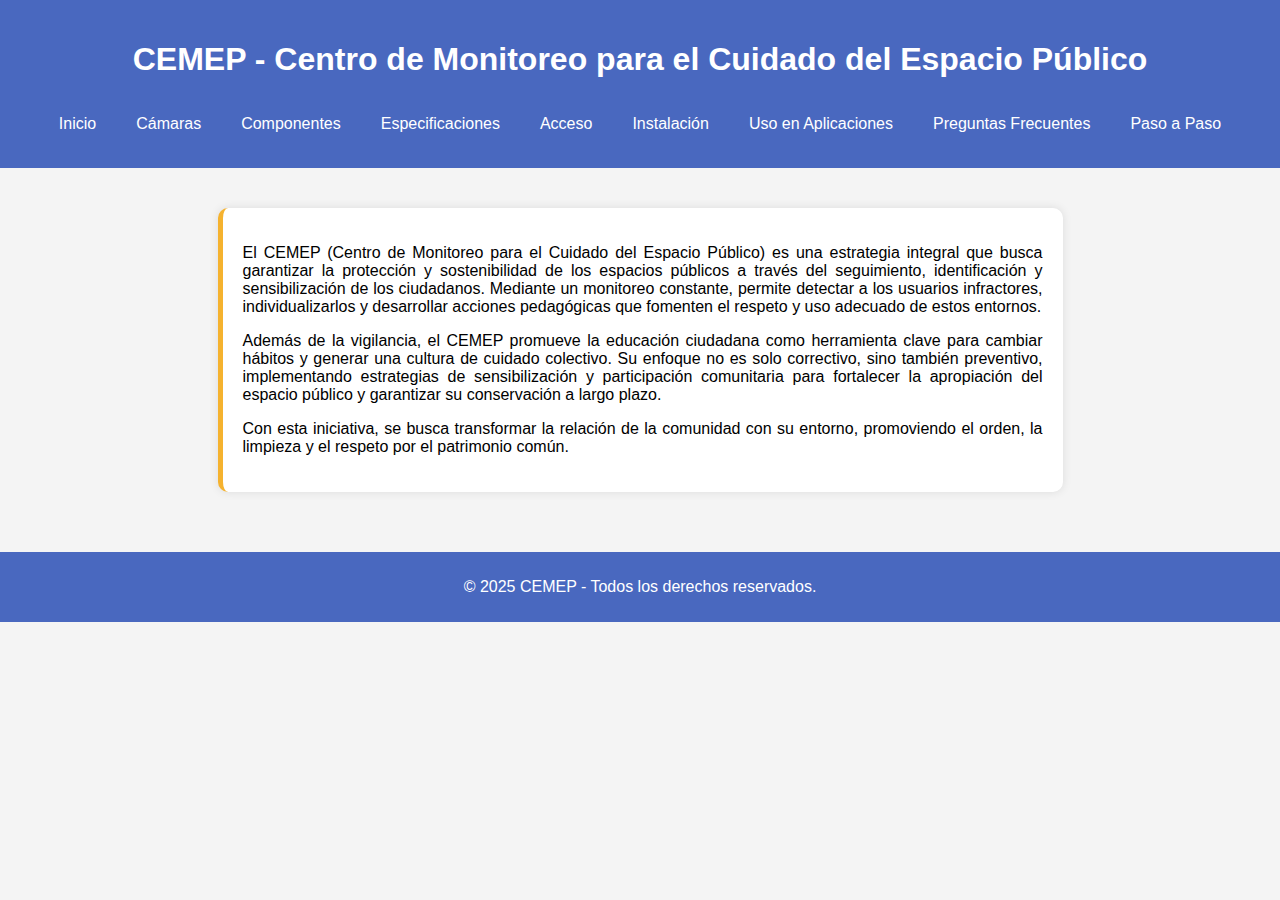
<file: Interfacez/inicio.html>
<!DOCTYPE html>
<html lang="es">
<head>
    <meta charset="UTF-8">
    <meta name="viewport" content="width=device-width, initial-scale=1.0">
    <title>Blog de Cámaras de Seguridad</title>
    <link rel="stylesheet" href="../estilos/style.css">
    <link rel="stylesheet" href="../estilos/style3.css">
    <script defer src="../script.js"></script>
    <script defer src="../script2.js"></script>
    <link rel="icon" href="https://espamarinilla.gov.co/wp-content/uploads/2020/10/favicon-2020.png" type="image/png">
</head>
<body>
    <header>
        <h1>CEMEP - Centro de Monitoreo para el Cuidado del Espacio Público</h1>
        <nav>
            <ul>
                <li><a href="../index.html">Inicio</a></li>
                <li><a href="./camaras.html">Cámaras</a></li>
                <li><a href="./componentes.html">Componentes</a></li>
                <li><a href="./especificaciones.html">Especificaciones</a></li>
                <li><a href="./acceso.html">Acceso</a></li>
                <li><a href="./instalacion.html">Instalación</a></li>
                <li><a href="./aplicaciones.html">Uso en Aplicaciones</a></li>
                <li><a href="./faq.html">Preguntas Frecuentes</a></li>
                <li><a href="./paso_a_paso.html">Paso a Paso</a></li>
            </ul>
        </nav>
    </header>
    
    <main>
        <section>
            <p>El CEMEP (Centro de Monitoreo para el Cuidado del Espacio Público) es una estrategia integral que busca garantizar la protección y sostenibilidad de los espacios públicos a través del seguimiento, identificación y sensibilización de los ciudadanos. Mediante un monitoreo constante, permite detectar a los usuarios infractores, individualizarlos y desarrollar acciones pedagógicas que fomenten el respeto y uso adecuado de estos entornos.</p>
            <p>Además de la vigilancia, el CEMEP promueve la educación ciudadana como herramienta clave para cambiar hábitos y generar una cultura de cuidado colectivo. Su enfoque no es solo correctivo, sino también preventivo, implementando estrategias de sensibilización y participación comunitaria para fortalecer la apropiación del espacio público y garantizar su conservación a largo plazo.</p>
            <p>Con esta iniciativa, se busca transformar la relación de la comunidad con su entorno, promoviendo el orden, la limpieza y el respeto por el patrimonio común.</p>
        </section>

        <!-- Sección especial para móviles -->
        <section class="mobile-section">
            ¡Bienvenido a nuestra versión móvil! Explora fácilmente todas las secciones con nuestro menú optimizado.
        </section>
        
        <!-- Botón "Volver arriba" -->
        <button class="back-to-top" onclick="scrollToTop()">⬆</button>
    </main>

    <footer>
        <p>&copy; 2025 CEMEP - Todos los derechos reservados.</p>
    </footer>

    <script>
        function scrollToTop() {
            window.scrollTo({ top: 0, behavior: 'smooth' });
        }
    </script>
</body>
</html>
</file>
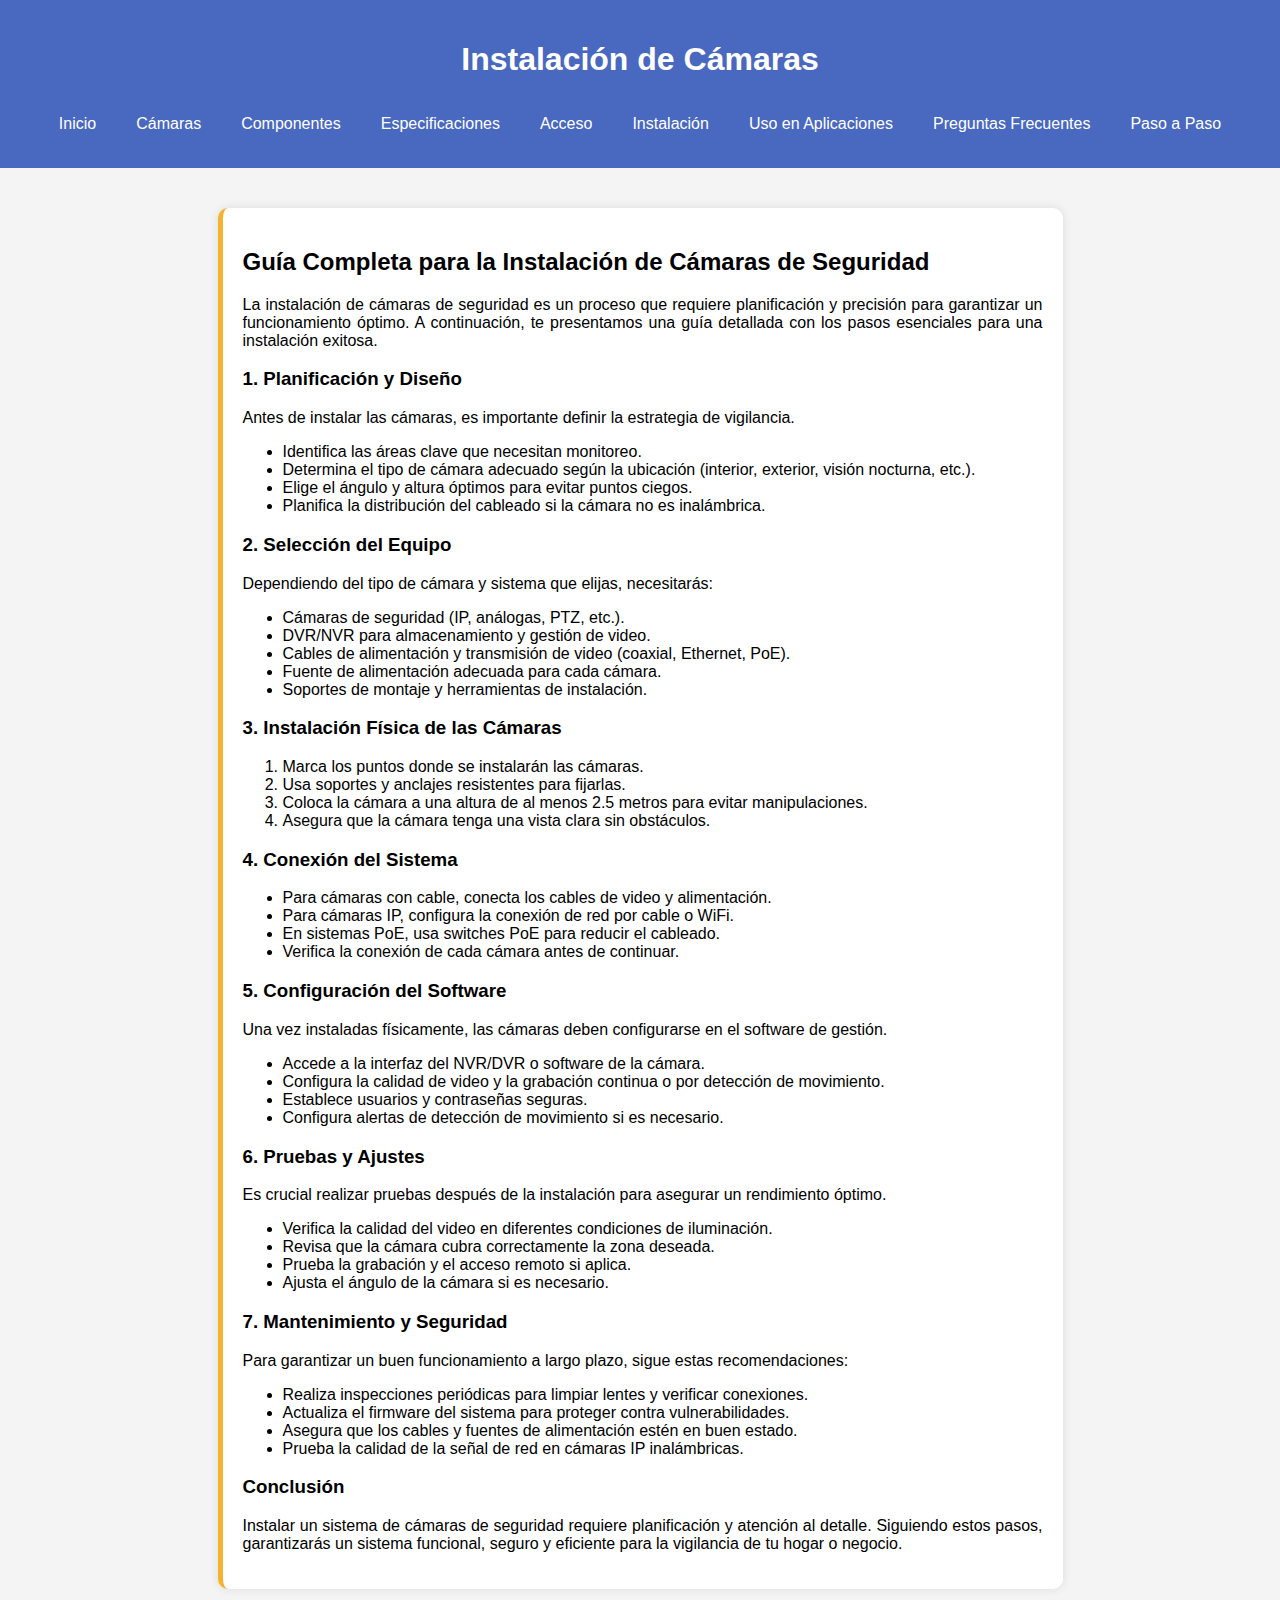
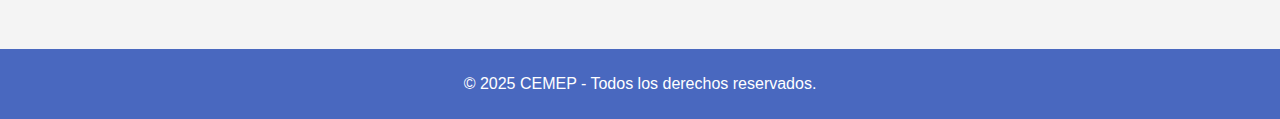
<file: Interfacez/instalacion.html>
<!DOCTYPE html>
<html lang="es">
<head>
    <meta charset="UTF-8">
    <meta name="viewport" content="width=device-width, initial-scale=1.0">
    <title>Instalación de Cámaras</title>
    <link rel="stylesheet" href="../estilos/style.css">
    <link rel="stylesheet" href="../estilos/style3.css">
    <script defer src="../script.js"></script>
    <script defer src="../script2.js"></script>
    <link rel="icon" href="https://espamarinilla.gov.co/wp-content/uploads/2020/10/favicon-2020.png" type="image/png">
</head>
<body>
    <header>
        <h1>Instalación de Cámaras</h1>
        <nav>
            <ul>
                <li><a href="../index.html">Inicio</a></li>
                <li><a href="./camaras.html">Cámaras</a></li>
                <li><a href="./componentes.html">Componentes</a></li>
                <li><a href="./especificaciones.html">Especificaciones</a></li>
                <li><a href="./acceso.html">Acceso</a></li>
                <li><a href="./instalacion.html">Instalación</a></li>
                <li><a href="./aplicaciones.html">Uso en Aplicaciones</a></li>
                <li><a href="./faq.html">Preguntas Frecuentes</a></li>
                <li><a href="./paso_a_paso.html">Paso a Paso</a></li>
            </ul>
        </nav>
    </header>
    <main>
        <section class="card">
            <h2>Guía Completa para la Instalación de Cámaras de Seguridad</h2>
            <p>La instalación de cámaras de seguridad es un proceso que requiere planificación y precisión para garantizar un funcionamiento óptimo. A continuación, te presentamos una guía detallada con los pasos esenciales para una instalación exitosa.</p>
            
            <h3>1. Planificación y Diseño</h3>
            <p>Antes de instalar las cámaras, es importante definir la estrategia de vigilancia.</p>
            <ul>
                <li>Identifica las áreas clave que necesitan monitoreo.</li>
                <li>Determina el tipo de cámara adecuado según la ubicación (interior, exterior, visión nocturna, etc.).</li>
                <li>Elige el ángulo y altura óptimos para evitar puntos ciegos.</li>
                <li>Planifica la distribución del cableado si la cámara no es inalámbrica.</li>
            </ul>
            
            <h3>2. Selección del Equipo</h3>
            <p>Dependiendo del tipo de cámara y sistema que elijas, necesitarás:</p>
            <ul>
                <li>Cámaras de seguridad (IP, análogas, PTZ, etc.).</li>
                <li>DVR/NVR para almacenamiento y gestión de video.</li>
                <li>Cables de alimentación y transmisión de video (coaxial, Ethernet, PoE).</li>
                <li>Fuente de alimentación adecuada para cada cámara.</li>
                <li>Soportes de montaje y herramientas de instalación.</li>
            </ul>
            
            <h3>3. Instalación Física de las Cámaras</h3>
            <ol>
                <li>Marca los puntos donde se instalarán las cámaras.</li>
                <li>Usa soportes y anclajes resistentes para fijarlas.</li>
                <li>Coloca la cámara a una altura de al menos 2.5 metros para evitar manipulaciones.</li>
                <li>Asegura que la cámara tenga una vista clara sin obstáculos.</li>
            </ol>
            
            <h3>4. Conexión del Sistema</h3>
            <ul>
                <li>Para cámaras con cable, conecta los cables de video y alimentación.</li>
                <li>Para cámaras IP, configura la conexión de red por cable o WiFi.</li>
                <li>En sistemas PoE, usa switches PoE para reducir el cableado.</li>
                <li>Verifica la conexión de cada cámara antes de continuar.</li>
            </ul>
            
            <h3>5. Configuración del Software</h3>
            <p>Una vez instaladas físicamente, las cámaras deben configurarse en el software de gestión.</p>
            <ul>
                <li>Accede a la interfaz del NVR/DVR o software de la cámara.</li>
                <li>Configura la calidad de video y la grabación continua o por detección de movimiento.</li>
                <li>Establece usuarios y contraseñas seguras.</li>
                <li>Configura alertas de detección de movimiento si es necesario.</li>
            </ul>
            
            <h3>6. Pruebas y Ajustes</h3>
            <p>Es crucial realizar pruebas después de la instalación para asegurar un rendimiento óptimo.</p>
            <ul>
                <li>Verifica la calidad del video en diferentes condiciones de iluminación.</li>
                <li>Revisa que la cámara cubra correctamente la zona deseada.</li>
                <li>Prueba la grabación y el acceso remoto si aplica.</li>
                <li>Ajusta el ángulo de la cámara si es necesario.</li>
            </ul>
            
            <h3>7. Mantenimiento y Seguridad</h3>
            <p>Para garantizar un buen funcionamiento a largo plazo, sigue estas recomendaciones:</p>
            <ul>
                <li>Realiza inspecciones periódicas para limpiar lentes y verificar conexiones.</li>
                <li>Actualiza el firmware del sistema para proteger contra vulnerabilidades.</li>
                <li>Asegura que los cables y fuentes de alimentación estén en buen estado.</li>
                <li>Prueba la calidad de la señal de red en cámaras IP inalámbricas.</li>
            </ul>
            
            <h3>Conclusión</h3>
            <p>Instalar un sistema de cámaras de seguridad requiere planificación y atención al detalle. Siguiendo estos pasos, garantizarás un sistema funcional, seguro y eficiente para la vigilancia de tu hogar o negocio.</p>
        </section>
    </main>
    <!-- Sección especial para móviles -->
    <section class="mobile-section">
        ¡Bienvenido a nuestra versión móvil! Explora fácilmente todas las secciones con nuestro menú optimizado.
    </section>
    
    <!-- Botón "Volver arriba" -->
    <button class="back-to-top" onclick="scrollToTop()">⬆</button>
</main>

<footer>
    <p>&copy; 2025 CEMEP - Todos los derechos reservados.</p>
</footer>

<script>
    function scrollToTop() {
        window.scrollTo({ top: 0, behavior: 'smooth' });
    }
</script>
</body>
</html>
</file>
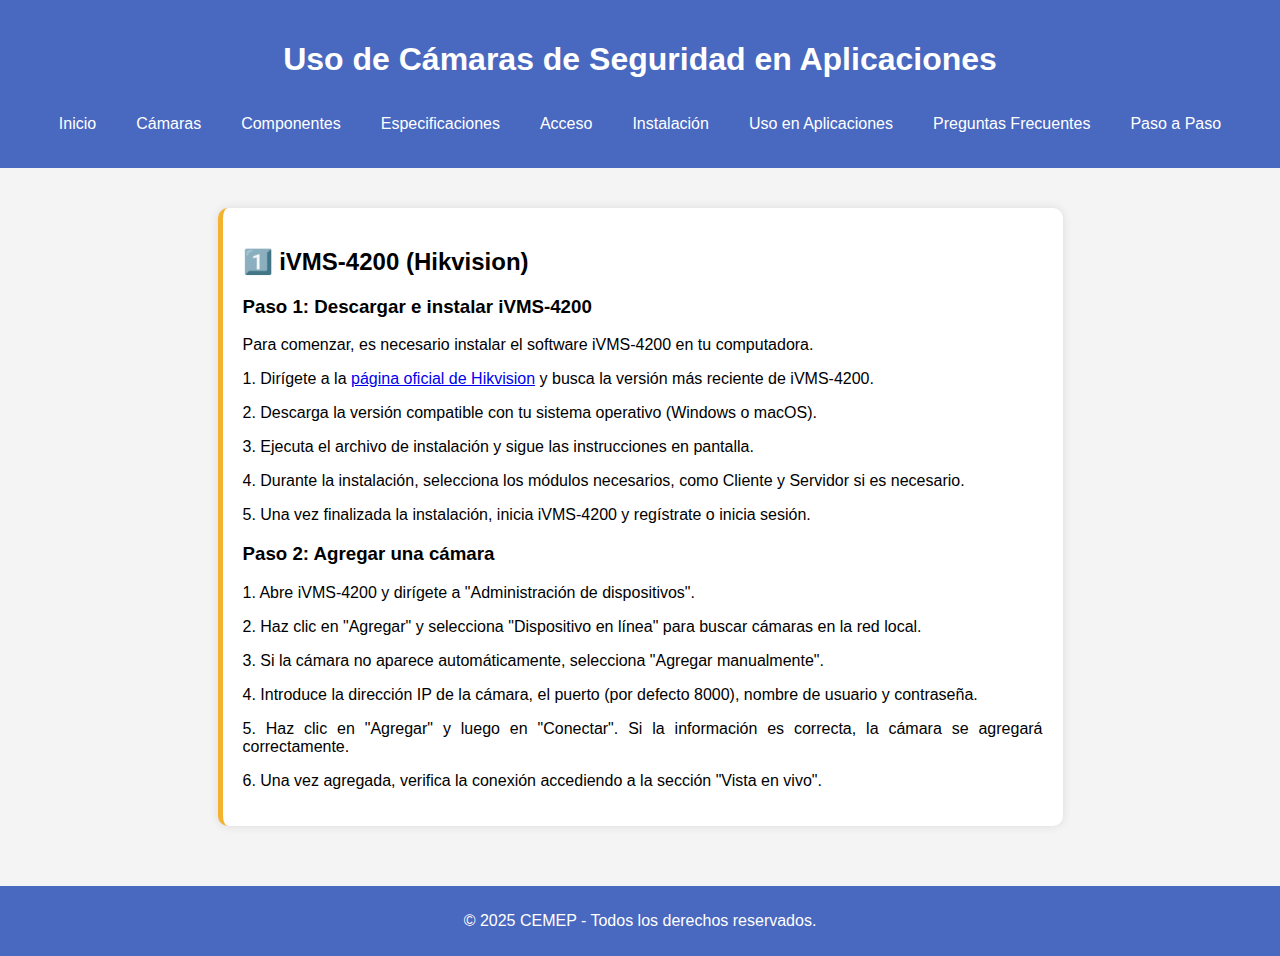
<file: Interfacez/IVMS-4200.html>
<!DOCTYPE html>
<html lang="es">
<head>
    <meta charset="UTF-8">
    <meta name="viewport" content="width=device-width, initial-scale=1.0">
    <title>IVMS-4200</title>
    <link rel="stylesheet" href="../estilos/style.css">
    <link rel="stylesheet" href="../estilos/style3.css">
    <script defer src="../script.js"></script>
    <link rel="icon" href="https://espamarinilla.gov.co/wp-content/uploads/2020/10/favicon-2020.png" type="image/png">
</head>
<body>
    <header>
        <h1>Uso de Cámaras de Seguridad en Aplicaciones</h1>
        <nav>
            <ul>
                <li><a href="../index.html">Inicio</a></li>
                <li><a href="./camaras.html">Cámaras</a></li>
                <li><a href="./componentes.html">Componentes</a></li>
                <li><a href="./especificaciones.html">Especificaciones</a></li>
                <li><a href="./acceso.html">Acceso</a></li>
                <li><a href="./instalacion.html">Instalación</a></li>
                <li><a href="./aplicaciones.html">Uso en Aplicaciones</a></li>
                <li><a href="./faq.html">Preguntas Frecuentes</a></li>
                <li><a href="./paso_a_paso.html">Paso a Paso</a></li>
            </ul>
        </nav>
    </header>
    
    <main>
        <div class="card">
            <section>        
            <h2>1️⃣ iVMS-4200 (Hikvision)</h2>
            <div class="step">
                <h3>Paso 1: Descargar e instalar iVMS-4200</h3>
                <p>Para comenzar, es necesario instalar el software iVMS-4200 en tu computadora.</p>
                <p>1. Dirígete a la <a href="https://www.hikvision.com/">página oficial de Hikvision</a> y busca la versión más reciente de iVMS-4200.</p>
                <p>2. Descarga la versión compatible con tu sistema operativo (Windows o macOS).</p>
                <p>3. Ejecuta el archivo de instalación y sigue las instrucciones en pantalla.</p>
                <p>4. Durante la instalación, selecciona los módulos necesarios, como Cliente y Servidor si es necesario.</p>
                <p>5. Una vez finalizada la instalación, inicia iVMS-4200 y regístrate o inicia sesión.</p>
            </div>
            <div class="step">
                <h3>Paso 2: Agregar una cámara</h3>
                <p>1. Abre iVMS-4200 y dirígete a "Administración de dispositivos".</p>
                <p>2. Haz clic en "Agregar" y selecciona "Dispositivo en línea" para buscar cámaras en la red local.</p>
                <p>3. Si la cámara no aparece automáticamente, selecciona "Agregar manualmente".</p>
                <p>4. Introduce la dirección IP de la cámara, el puerto (por defecto 8000), nombre de usuario y contraseña.</p>
                <p>5. Haz clic en "Agregar" y luego en "Conectar". Si la información es correcta, la cámara se agregará correctamente.</p>
                <p>6. Una vez agregada, verifica la conexión accediendo a la sección "Vista en vivo".</p>
            </div>
        </section>  
        </div>
        <!-- Sección especial para móviles -->
        <section class="mobile-section">
            📱 ¡Bienvenido a nuestra versión móvil! Explora fácilmente todas las secciones con nuestro menú optimizado.
        </section>
        
        <!-- Botón "Volver arriba" -->
        <button class="back-to-top" onclick="scrollToTop()">⬆</button>
    </main>

    <footer>
        <p>&copy; 2025 CEMEP - Todos los derechos reservados.</p>
    </footer>

    <script>
    function scrollToTop() {
        window.scrollTo({ top: 0, behavior: 'smooth' });
    }
    </script>
</body>
</html>
</file>
<file: estilos/style.css>
/* Estilos generales */
body {
    font-family: Arial, sans-serif;
    margin: 0;
    padding: 0;
    background-color: #f4f4f4;
    overflow-x: hidden;
}

header {
    background-color: #009379;
    color: white;
    padding: 20px;
    text-align: center;
}

nav ul {
    list-style: none;
    padding: 0;
    display: flex;
    flex-wrap: wrap;
    justify-content: center;
    background-color: #009379;
    margin: 0;
}

nav ul li {
    margin: 5px;
}

nav ul li a {
    color: white;
    text-decoration: none;
    padding: 10px 15px;
    display: block;
    transition: background-color 0.3s ease, color 0.3s ease;
}

nav ul li a:hover {
    background-color: #FE4F2D;
    color: white;
    border-radius: 5px;
}

/* Contenido principal */
main {
    padding: 20px;
    max-width: 1200px;
    margin: 0 auto;
}

section {
    background: white;
    padding: 20px;
    margin: 20px auto;
    max-width: 800px;
    border-radius: 10px;
    box-shadow: 0 0 10px rgba(0, 0, 0, 0.1);
    border-left: 5px solid #FE4F2D;
    text-align: left;
}

section p {
    text-align: justify;
}

/* Galería responsive */
.wrapper {
    display: grid;
    grid-template-columns: repeat(auto-fit, minmax(250px, 1fr));
    gap: 20px;
    padding: 20px;
}

.image {
    position: relative;
    overflow: hidden;
    border-radius: 10px;
    box-shadow: 0 4px 8px rgba(0, 0, 0, 0.2);
}

.image img {
    width: 100%;
    display: block;
    transition: transform 0.3s ease;
}

.image:hover img {
    transform: scale(1.1);
}

.content {
    position: absolute;
    bottom: 0;
    left: 0;
    width: 100%;
    background: rgba(0, 0, 0, 0.7);
    color: white;
    padding: 10px;
    text-align: center;
    opacity: 0;
    transition: opacity 0.3s ease;
}

.image:hover .content {
    opacity: 1;
}

/* Footer */
footer {
    background-color: #009379;
    color: white;
    text-align: center;
    padding: 10px;
    margin-top: 20px;
}

.image .content a {
    display: inline-block;
    color: #007bff;
    text-decoration: none;
    font-weight: bold;
    font-size: 16px;
    transition: color 0.3s ease-in-out;
}

.image .content a:hover {
    color: #0056b3;
    text-decoration: underline;
}

/* Botón de volver arriba */
.back-to-top {
    position: fixed;
    bottom: 20px;
    right: 20px;
    width: 50px;
    height: 50px;
    background-color: rgba(0, 0, 0, 0.7);
    color: white;
    border: none;
    border-radius: 50%;
    cursor: pointer;
    font-size: 24px;
    display: none;
    align-items: center;
    justify-content: center;
    box-shadow: 0 4px 6px rgba(0, 0, 0, 0.1);
    transition: background-color 0.3s ease, transform 0.3s ease;
}

.back-to-top.visible {
    display: flex;
}

.back-to-top:hover {
    background-color: rgba(0, 0, 0, 0.9);
    transform: scale(1.1);
}

.back-to-top:active {
    transform: scale(0.9);
}

/* Sección móvil (visible solo en dispositivos pequeños) */
.mobile-section {
    display: none;
    background-color: #FE4F2D;
    color: white;
    padding: 15px;
    text-align: center;
    font-weight: bold;
    border-radius: 10px;
    margin: 20px;
    box-shadow: 0px 4px 6px rgba(0, 0, 0, 0.1);
}

@media (max-width: 768px) {
    nav ul {
        flex-direction: column;
        text-align: center;
    }

    .wrapper {
        grid-template-columns: 1fr;
    }

    .mobile-section {
        display: block;
    }
}
</file>
<file: estilos/style3.css>
/* Estilos generales */
body {
    font-family: Arial, sans-serif;
    margin: 0;
    padding: 0;
    background-color: #f4f4f4;
}

header {
    background-color: #4968bf;
    color: white;
    padding: 20px;
    text-align: center;
}

nav ul {
    list-style: none;
    padding: 0;
    display: flex;
    flex-wrap: wrap;
    justify-content: center;
    background-color: #4968bf;
    margin: 0;
}

nav ul li {
    margin: 5px;
}

nav ul li a {
    color: white;
    text-decoration: none;
    padding: 10px 15px;
    display: block;
}

nav ul li a:hover {
    background-color: #f5b22f;
    border-radius: 5px;
    color: black;
}

/* Contenido principal */
main {
    padding: 20px;
    text-align: center;
}

section {
    background: white;
    padding: 20px;
    margin: 20px auto;
    max-width: 800px;
    border-radius: 10px;
    box-shadow: 0 0 10px rgba(0, 0, 0, 0.1);
    border-left: 5px solid #f5b22f;
}

/* Galería responsive */
.wrapper {
    display: grid;
    grid-template-columns: repeat(auto-fit, minmax(250px, 1fr));
    gap: 20px;
    padding: 20px;
}

.image {
    position: relative;
    overflow: hidden;
    border-radius: 10px;
    box-shadow: 0 4px 8px rgba(0, 0, 0, 0.2);
}

.image img {
    width: 100%;
    display: block;
    transition: transform 0.3s ease;
}

.image:hover img {
    transform: scale(1.1);
}

.content {
    position: absolute;
    bottom: 0;
    left: 0;
    width: 100%;
    background: rgba(0, 0, 0, 0.7);
    color: white;
    padding: 10px;
    text-align: center;
    opacity: 0;
    transition: opacity 0.3s ease;
}

.image:hover .content {
    opacity: 1;
}

/* Footer */
footer {
    background-color: #4968bf;
    color: white;
    text-align: center;
    padding: 10px;
    margin-top: 20px;
}

/* Responsive */
@media (max-width: 600px) {
    nav ul {
        flex-direction: column;
        text-align: center;
    }
}
</file>
